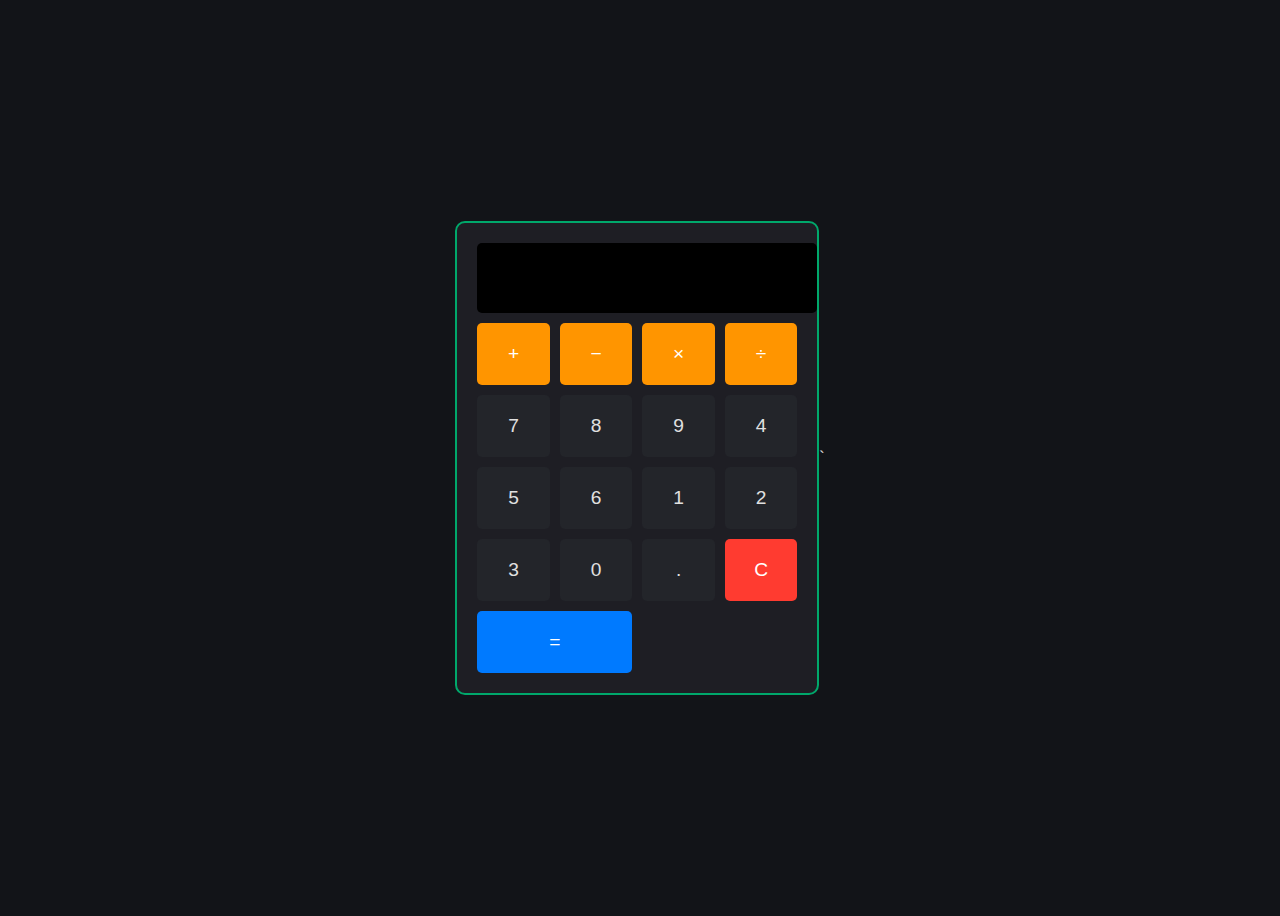
<file: Task 1 calculator/index.html>
<!DOCTYPE html>
<html lang="en">
<head>
  <meta charset="UTF-8" />
  <meta name="viewport" content="width=device-width, initial-scale=1.0"/>
  <title>Calculator</title>
  <link rel="stylesheet" href="styles.css" />
</head>
<body>
  <div class="calculator">
    <input type="text" class="calculator-screen" id="display" disabled />
    <div class="calculator-keys">
      <button class="operator" data-operator="+">+</button>
      <button class="operator" data-operator="-">−</button>
      <button class="operator" data-operator="*">×</button>
      <button class="operator" data-operator="/">÷</button>
      
      <button class="number" data-number="7">7</button>
      <button class="number" data-number="8">8</button>
      <button class="number" data-number="9">9</button>

      <button class="number" data-number="4">4</button>
      <button class="number" data-number="5">5</button>
      <button class="number" data-number="6">6</button>

      <button class="number" data-number="1">1</button>
      <button class="number" data-number="2">2</button>
      <button class="number" data-number="3">3</button>

      <button class="number" data-number="0">0</button>
      <button class="decimal" data-decimal=".">.</button>
      <button class="clear">C</button>
      <button class="equal">=</button>
    </div>
  </div>

  <script src="script.js"></script>
</body>
</html>`
</file>
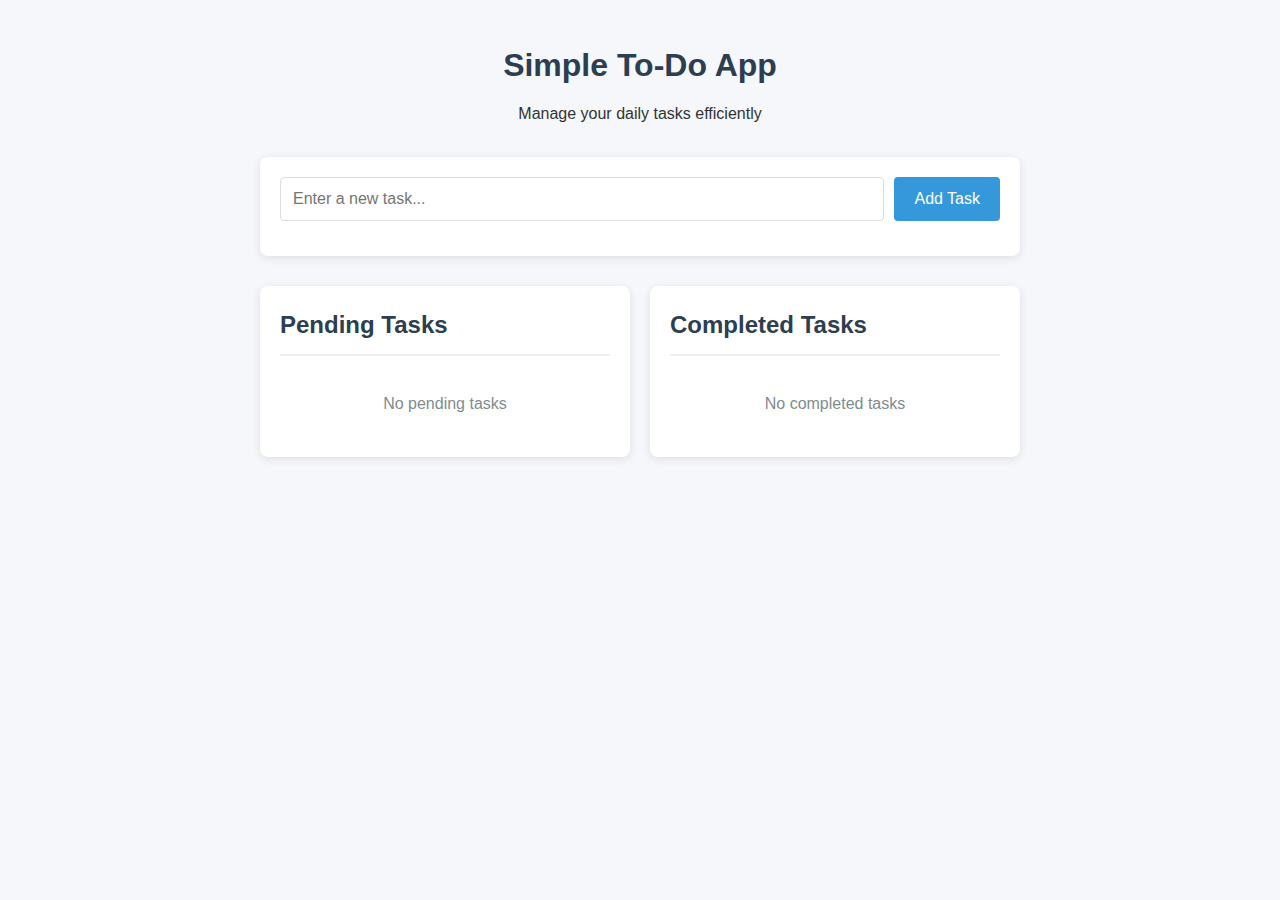
<file: Task 3 To-do app/index.html>
<!DOCTYPE html>
<html lang="en">
<head>
    <meta charset="UTF-8">
    <meta name="viewport" content="width=device-width, initial-scale=1.0">
    <title>Simple To-Do App</title>
    <style>
        * {
            margin: 0;
            padding: 0;
            box-sizing: border-box;
            font-family: 'Segoe UI', Tahoma, Geneva, Verdana, sans-serif;
        }
        
        body {
            background-color: #f5f7fa;
            color: #333;
            line-height: 1.6;
            padding: 20px;
        }
        
        .container {
            max-width: 800px;
            margin: 0 auto;
            padding: 20px;
        }
        
        header {
            text-align: center;
            margin-bottom: 30px;
        }
        
        h1 {
            color: #2c3e50;
            margin-bottom: 10px;
        }
        
        .input-section {
            background-color: white;
            padding: 20px;
            border-radius: 8px;
            box-shadow: 0 2px 10px rgba(0, 0, 0, 0.1);
            margin-bottom: 30px;
        }
        
        .input-group {
            display: flex;
            gap: 10px;
            margin-bottom: 15px;
        }
        
        input[type="text"] {
            flex: 1;
            padding: 12px;
            border: 1px solid #ddd;
            border-radius: 4px;
            font-size: 16px;
        }
        
        button {
            padding: 12px 20px;
            background-color: #3498db;
            color: white;
            border: none;
            border-radius: 4px;
            cursor: pointer;
            font-size: 16px;
            transition: background-color 0.3s;
        }
        
        button:hover {
            background-color: #2980b9;
        }
        
        .tasks-container {
            display: flex;
            gap: 20px;
            flex-wrap: wrap;
        }
        
        .task-list {
            flex: 1;
            min-width: 300px;
            background-color: white;
            padding: 20px;
            border-radius: 8px;
            box-shadow: 0 2px 10px rgba(0, 0, 0, 0.1);
        }
        
        .task-list h2 {
            color: #2c3e50;
            margin-bottom: 15px;
            padding-bottom: 10px;
            border-bottom: 2px solid #eee;
        }
        
        .task-item {
            padding: 15px;
            margin-bottom: 10px;
            background-color: #f9f9f9;
            border-radius: 6px;
            border-left: 4px solid #3498db;
            display: flex;
            justify-content: space-between;
            align-items: center;
        }
        
        .task-item.completed {
            border-left-color: #2ecc71;
            opacity: 0.8;
        }
        
        .task-content {
            flex: 1;
        }
        
        .task-text {
            margin-bottom: 5px;
            word-break: break-word;
        }
        
        .task-date {
            font-size: 12px;
            color: #7f8c8d;
        }
        
        .task-actions {
            display: flex;
            gap: 8px;
        }
        
        .task-actions button {
            padding: 6px 10px;
            font-size: 14px;
        }
        
        .complete-btn {
            background-color: #2ecc71;
        }
        
        .complete-btn:hover {
            background-color: #27ae60;
        }
        
        .edit-btn {
            background-color: #f39c12;
        }
        
        .edit-btn:hover {
            background-color: #d35400;
        }
        
        .delete-btn {
            background-color: #e74c3c;
        }
        
        .delete-btn:hover {
            background-color: #c0392b;
        }
        
        .empty-state {
            text-align: center;
            color: #7f8c8d;
            padding: 20px;
        }
        
        @media (max-width: 768px) {
            .tasks-container {
                flex-direction: column;
            }
        }
    </style>
</head>
<body>
    <div class="container">
        <header>
            <h1>Simple To-Do App</h1>
            <p>Manage your daily tasks efficiently</p>
        </header>
        
        <div class="input-section">
            <div class="input-group">
                <input type="text" id="taskInput" placeholder="Enter a new task...">
                <button id="addTaskBtn">Add Task</button>
            </div>
        </div>
        
        <div class="tasks-container">
            <div class="task-list">
                <h2>Pending Tasks</h2>
                <div id="pendingTasks"></div>
            </div>
            
            <div class="task-list">
                <h2>Completed Tasks</h2>
                <div id="completedTasks"></div>
            </div>
        </div>
    </div>

    <script>
        document.addEventListener('DOMContentLoaded', function() {
            // DOM elements
            const taskInput = document.getElementById('taskInput');
            const addTaskBtn = document.getElementById('addTaskBtn');
            const pendingTasksContainer = document.getElementById('pendingTasks');
            const completedTasksContainer = document.getElementById('completedTasks');
            
            // Task array
            let tasks = JSON.parse(localStorage.getItem('tasks')) || [];
            
            // Initialize the app
            renderTasks();
            
            // Event listeners
            addTaskBtn.addEventListener('click', addTask);
            taskInput.addEventListener('keypress', function(e) {
                if (e.key === 'Enter') {
                    addTask();
                }
            });
            
            // Add a new task
            function addTask() {
                const taskText = taskInput.value.trim();
                
                if (taskText === '') {
                    alert('Please enter a task!');
                    return;
                }
                
                const newTask = {
                    id: Date.now(),
                    text: taskText,
                    completed: false,
                    createdAt: new Date().toISOString(),
                    completedAt: null
                };
                
                tasks.push(newTask);
                saveTasks();
                renderTasks();
                
                // Clear input
                taskInput.value = '';
                taskInput.focus();
            }
            
            // Complete a task
            function completeTask(taskId) {
                const taskIndex = tasks.findIndex(task => task.id === taskId);
                
                if (taskIndex !== -1) {
                    tasks[taskIndex].completed = true;
                    tasks[taskIndex].completedAt = new Date().toISOString();
                    saveTasks();
                    renderTasks();
                }
            }
            
            // Edit a task
            function editTask(taskId) {
                const task = tasks.find(task => task.id === taskId);
                
                if (task) {
                    const newText = prompt('Edit your task:', task.text);
                    
                    if (newText !== null && newText.trim() !== '') {
                        task.text = newText.trim();
                        saveTasks();
                        renderTasks();
                    }
                }
            }
            
            // Delete a task
            function deleteTask(taskId) {
                if (confirm('Are you sure you want to delete this task?')) {
                    tasks = tasks.filter(task => task.id !== taskId);
                    saveTasks();
                    renderTasks();
                }
            }
            
            // Save tasks to localStorage
            function saveTasks() {
                localStorage.setItem('tasks', JSON.stringify(tasks));
            }
            
            // Render tasks to the DOM
            function renderTasks() {
                // Clear containers
                pendingTasksContainer.innerHTML = '';
                completedTasksContainer.innerHTML = '';
                
                // Separate pending and completed tasks
                const pendingTasks = tasks.filter(task => !task.completed);
                const completedTasks = tasks.filter(task => task.completed);
                
                // Render pending tasks
                if (pendingTasks.length === 0) {
                    pendingTasksContainer.innerHTML = '<div class="empty-state">No pending tasks</div>';
                } else {
                    pendingTasks.forEach(task => {
                        const taskElement = createTaskElement(task);
                        pendingTasksContainer.appendChild(taskElement);
                    });
                }
                
                // Render completed tasks
                if (completedTasks.length === 0) {
                    completedTasksContainer.innerHTML = '<div class="empty-state">No completed tasks</div>';
                } else {
                    completedTasks.forEach(task => {
                        const taskElement = createTaskElement(task);
                        completedTasksContainer.appendChild(taskElement);
                    });
                }
            }
            
            // Create a task element
            function createTaskElement(task) {
                const taskElement = document.createElement('div');
                taskElement.classList.add('task-item');
                if (task.completed) {
                    taskElement.classList.add('completed');
                }
                
                const formattedCreatedDate = formatDate(task.createdAt);
                const formattedCompletedDate = task.completedAt ? formatDate(task.completedAt) : '';
                
                taskElement.innerHTML = `
                    <div class="task-content">
                        <div class="task-text">${task.text}</div>
                        <div class="task-date">
                            Added: ${formattedCreatedDate}
                            ${task.completed ? `<br>Completed: ${formattedCompletedDate}` : ''}
                        </div>
                    </div>
                    <div class="task-actions">
                        ${!task.completed ? `
                            <button class="complete-btn" onclick="completeTask(${task.id})">Complete</button>
                            <button class="edit-btn" onclick="editTask(${task.id})">Edit</button>
                        ` : ''}
                        <button class="delete-btn" onclick="deleteTask(${task.id})">Delete</button>
                    </div>
                `;
                
                return taskElement;
            }
            
            // Format date for display
            function formatDate(dateString) {
                const date = new Date(dateString);
                return date.toLocaleString();
            }
            
            // Make functions available globally for onclick attributes
            window.completeTask = completeTask;
            window.editTask = editTask;
            window.deleteTask = deleteTask;
        });
    </script>
</body>
</html>
</file>
<file: Task 1 calculator/styles.css>
/* styles.css */
body {
  background-color: #121418;
  color: #e0e0e0;
  display: flex;
  justify-content: center;
  align-items: center;
  height: 100vh;
  font-family: 'Segoe UI', Tahoma, Geneva, Verdana, sans-serif;
}

.calculator {
  border: 2px solid #00a86b;
  border-radius: 10px;
  padding: 20px;
  background-color: #1e1e24;
  width: 320px;
}

.calculator-screen {
  width: 100%;
  height: 50px;
  background: #000;
  color: #00ff00;
  border: none;
  font-size: 2em;
  text-align: right;
  padding: 10px;
  margin-bottom: 10px;
  border-radius: 5px;
}

.calculator-keys {
  display: grid;
  grid-template-columns: repeat(4, 1fr);
  gap: 10px;
}

button {
  padding: 20px;
  border-radius: 5px;
  border: none;
  font-size: 1.2em;
  cursor: pointer;
  background-color: #23252a;
  color: #e0e0e0;
  transition: background-color 0.2s ease;
}

button:hover {
  background-color: #00a86b;
  color: #fff;
}

.operator {
  background-color: #ff9500;
  color: #fff;
}

.operator:hover {
  background-color: #ffa733;
}

.equal {
  background-color: #007aff;
  color: #fff;
  grid-column: span 2;
}

.clear {
  background-color: #ff3b30;
  color: #fff;
}
</file>
